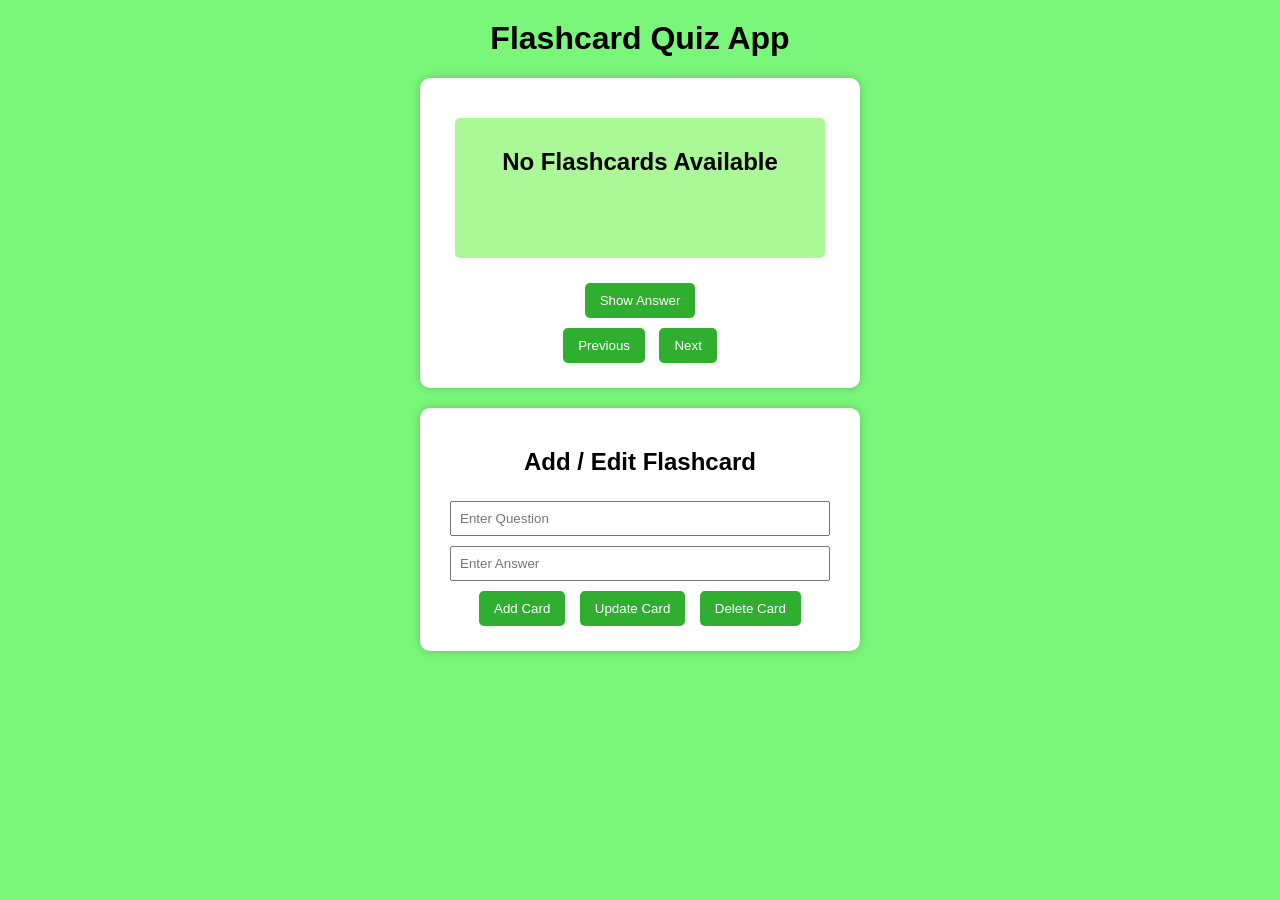
<file: quiz/index.html>
<!DOCTYPE html>
<html>
<head>
<title>Flashcard Quiz App</title>
<link rel="stylesheet" href="style.css">
</head>

<body>

<h1>Flashcard Quiz App</h1>

<div class="card-container">

<div id="card">
<h2 id="question">No Flashcards Available</h2>
<p id="answer" class="hide"></p>
</div>

<button id="showAnswer">Show Answer</button>

<div class="nav">
<button id="prev">Previous</button>
<button id="next">Next</button>
</div>

</div>


<div class="form-container">

<h2>Add / Edit Flashcard</h2>

<input type="text" id="newQuestion" placeholder="Enter Question">

<input type="text" id="newAnswer" placeholder="Enter Answer">

<button id="addCard">Add Card</button>
<button id="updateCard">Update Card</button>
<button id="deleteCard">Delete Card</button>

</div>


<script src="script.js"></script>

</body>
</html>
</file>
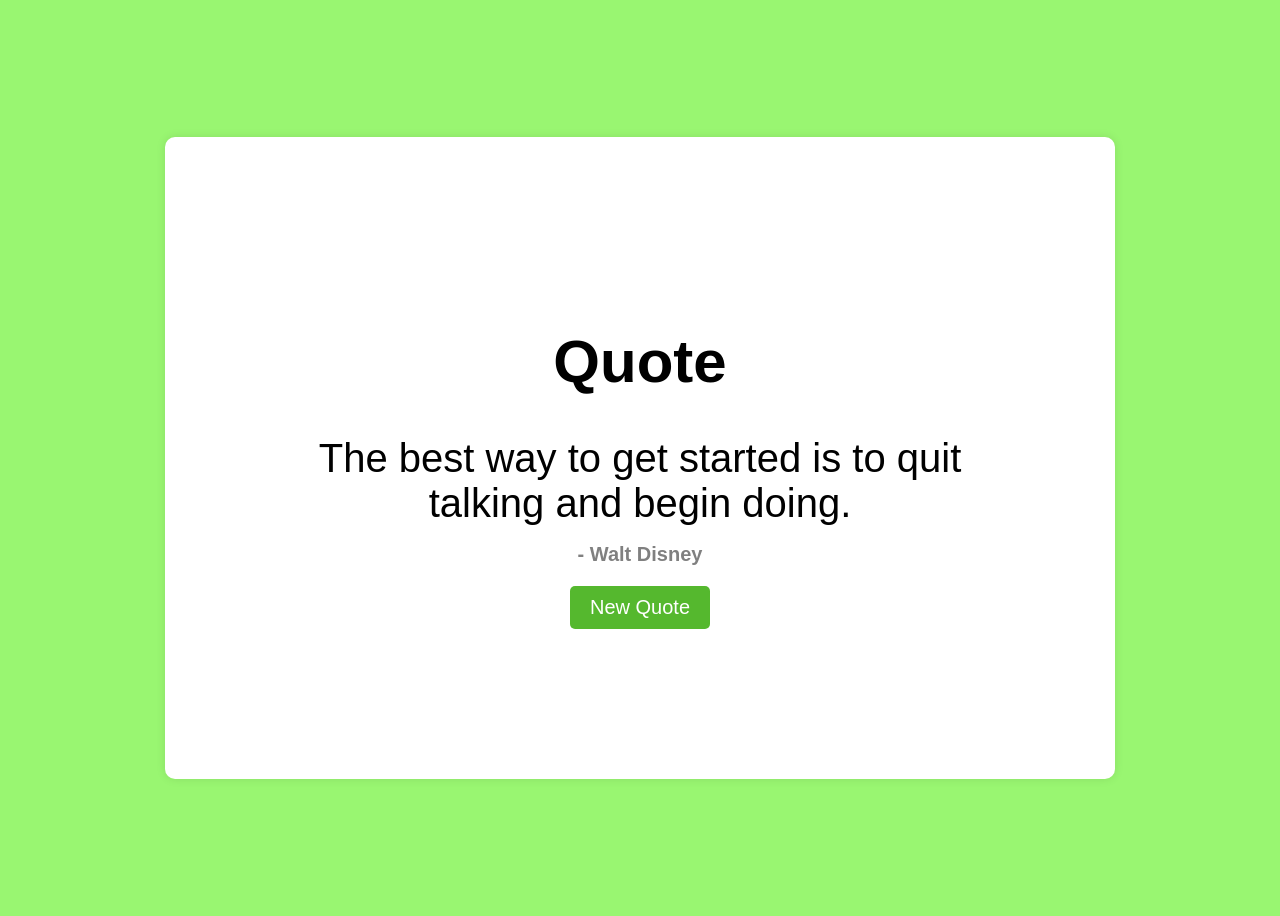
<file: quote/index.html>
<!DOCTYPE html>
<html lang="en">
<head>
<meta charset="UTF-8">
<meta name="viewport" content="width=device-width, initial-scale=1.0">
<title>Random Quote App</title>
<link rel="stylesheet" href="style.css">
</head>

<body>

<div class="container">
    <h1 style="font-size: 60px;">Quote</h1>

    <div class="quote-box">
        <p style="font-size: 40px;" id="quote">Click the button to get a quote</p>
        <h2 style="font-size: 20px;" id="author"></h2>
    </div>

    <button onclick="newQuote()">New Quote</button>
</div>

<script src="script.js"></script>

</body>
</html>
</file>
<file: quiz/style.css>
body{
font-family: Arial;
text-align:center;
background:rgb(122, 246, 122);
}

h1{
margin-top:20px;
}

.card-container{
background:white;
padding:20px;
width:400px;
margin:20px auto;
border-radius:10px;
box-shadow:0 0 10px rgba(0,0,0,0.2);
}

#card{
    min-height:120px;
    background:rgb(171, 248, 151);
    padding:10px;
    width:350px;
    margin:20px auto;
    border-radius:5px;
}

.hide{
    display:none;
}

button{
margin:5px;
padding:10px 15px;
border:none;
background:rgb(48, 174, 48);
color:white;
border-radius:5px;
cursor:pointer;
}

button:hover{
background:green;
}

.form-container{
background:white;
padding:20px;
width:400px;
margin:20px auto;
border-radius:10px;
box-shadow:0 0 10px rgba(0,0,0,0.2);
}

input{
width:90%;
padding:8px;
margin:5px;
}
</file>
<file: quote/style.css>
body{
    font-family: Arial, sans-serif;
    background: #99f671;
    display: flex;
    justify-content: center;
    align-items: center;
    height: 100vh;
}

.container{
    background: white;
    padding: 150px;
    width: 650px;
    text-align: center;
    border-radius: 10px;
    box-shadow: 0 0 10px rgba(0,0,0,0.1);
}

h1{
    margin-bottom: 20px;
}

.quote-box{
    margin-bottom: 20px;
}

#quote{
    font-size: 18px;
    margin-bottom: 10px;
}

#author{
    font-size: 16px;
    color: gray;
}

button{
    padding: 10px 20px;
    border: none;
    background: #55b82e;
    color: white;
    font-size: 20px;
    border-radius: 5px;
    cursor: pointer;
}

button:hover{
    background: green;
}
</file>
